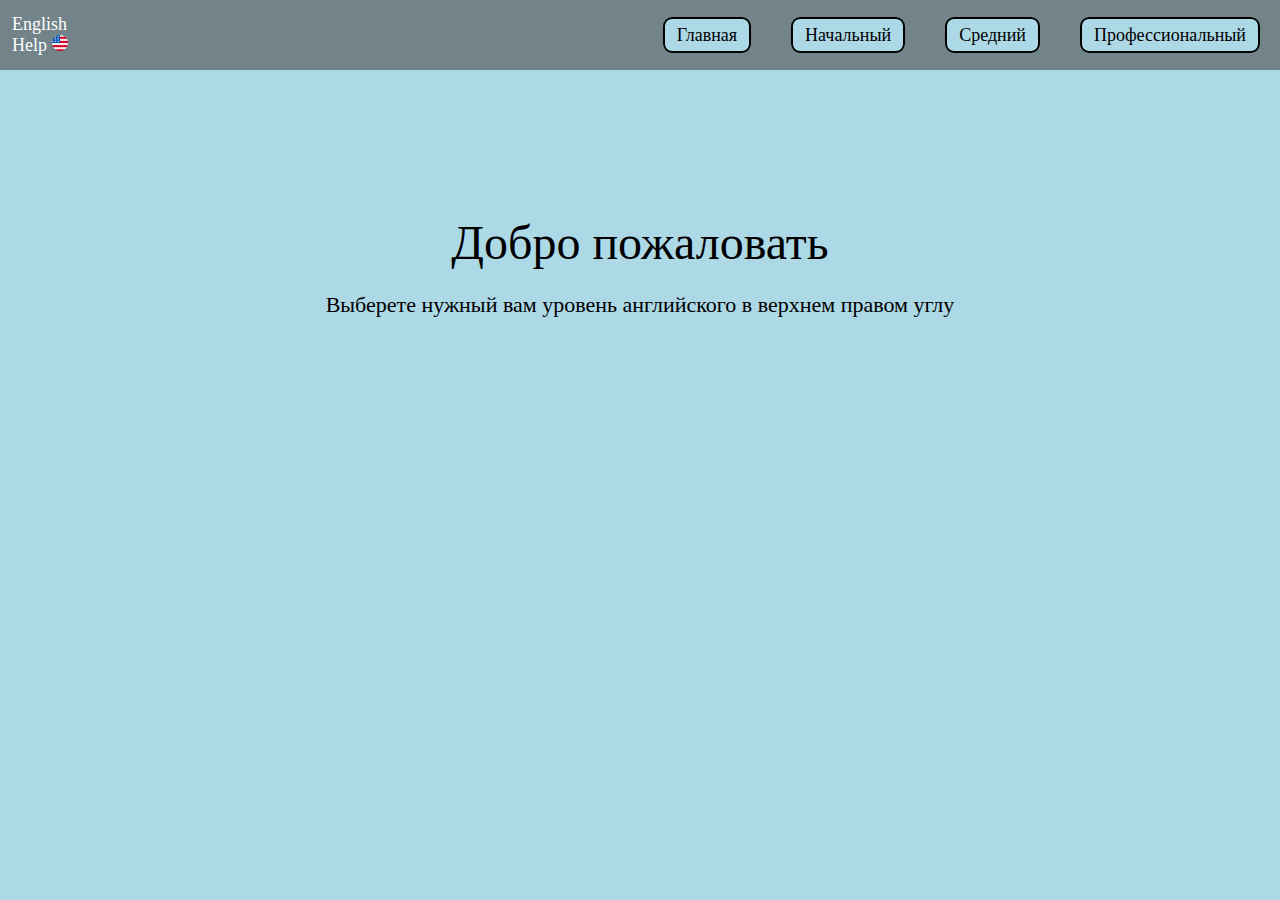
<file: index.html>
<!DOCTYPE html>
<html>
<head>
    <meta charset="UTF-8">
    <title>English Help</title>
    <link rel="stylesheet" href="CSS/english1.css">
    <link href="https://fonts.cdnfonts.com/css/open-sans" rel="stylesheet">
    <link rel="shortcut icon" href="photo/america.png">
</head>
<body>
    <div class="header">
        <header>
            <div class="text">English<br>Help <img src="photo/favicon-16x16.png"></div>
            <ul>
                <li><a href="english1.html" class="active">Главная</a></li>
                <li><a href="english2.html" class="active">Начальный</a></li>
                <li><a href="english3.html" class="active">Средний</a></li>
                <li><a href="english4.html" class="active">Профессиональный</a></li>
            </ul>
        </header>
    </div>  
    <h1><div class="work">Добро пожаловать</div>
    <p> Выберете нужный вам уровень английского в верхнем правом углу</p>
</body>
</html>
</file>
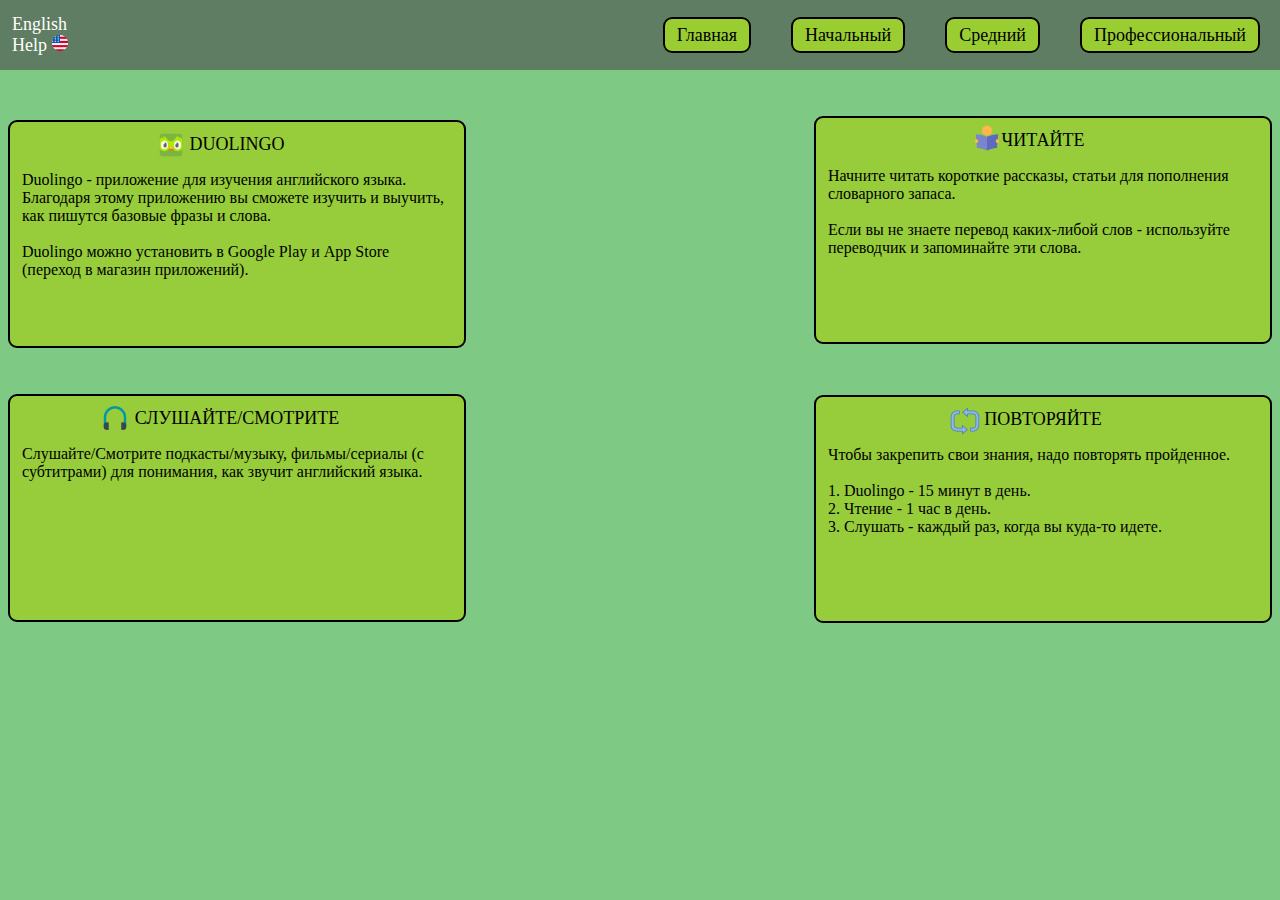
<file: english2.html>
<!DOCTYPE html>
<html>
<head>
    <meta charset="UTF-8" />
    <title>Начальный уровень</title>
    <link rel="stylesheet" href="CSS/english2.css">
    <link href="https://fonts.cdnfonts.com/css/open-sans" rel="stylesheet">
    <link rel="shortcut icon" href="photo/america.png">
</head>
<body>
    <div class="header">
        <header>
            <div class="text">English<br>Help <img src="photo/favicon-16x16.png"></div>
            <ul>
                <li><a href="english1.html" class="active">Главная</a></li>
                <li><a href="english2.html" class="active">Начальный</a></li>
                <li><a href="english3.html" class="active">Средний</a></li>
                <li><a href="english4.html" class="active">Профессиональный</a></li>
            </ul>
        </header>
    </div>
    <div class="box1"><div class="center1"><span class="one"><img src="photo/duolingo.png"></span> DUOLINGO</div><p>
        Duolingo - приложение для изучения английского языка. Благодаря этому приложению вы сможете изучить и выучить, как пишутся базовые фразы и слова.<br><br>Duolingo можно установить в <a href="https://play.google.com/store/apps/details?id=com.duolingo&hl=ru&gl=US" class="google"> Google Play</a> и <a href="https://apps.apple.com/ru/app/duolingo/id570060128" class="apple"> App Store</a> (переход в магазин приложений).</p></div>
    <div class="box2"><div class="center2"><span class="two"><img src="photo/read.png"></span> ЧИТАЙТЕ</div><p>
        Начните читать короткие рассказы, статьи для пополнения словарного запаса.<br><br>Если вы не знаете перевод каких-либой слов - используйте переводчик и запоминайте эти слова.<br></p></div>
    <div class="box3"><div class="center3"><span class="three"><img src="photo/headphones.png"></span> СЛУШАЙТЕ/СМОТРИТЕ</div><p>
            Слушайте/Смотрите подкасты/музыку, фильмы/сериалы (с субтитрами) для понимания, как звучит английский языка.</div></p>
    <div class="box4"><div class="center4"><span class="four"><img src="photo/rep.png"></span> ПОВТОРЯЙТЕ</div><p>
            Чтобы закрепить свои знания, надо повторять пройденное.<br><br>1. Duolingo - 15 минут в день.<br>2. Чтение - 1 час в день.<br>3. Слушать - каждый раз, когда вы куда-то идете.</div></p>
</body>
</html
</file>
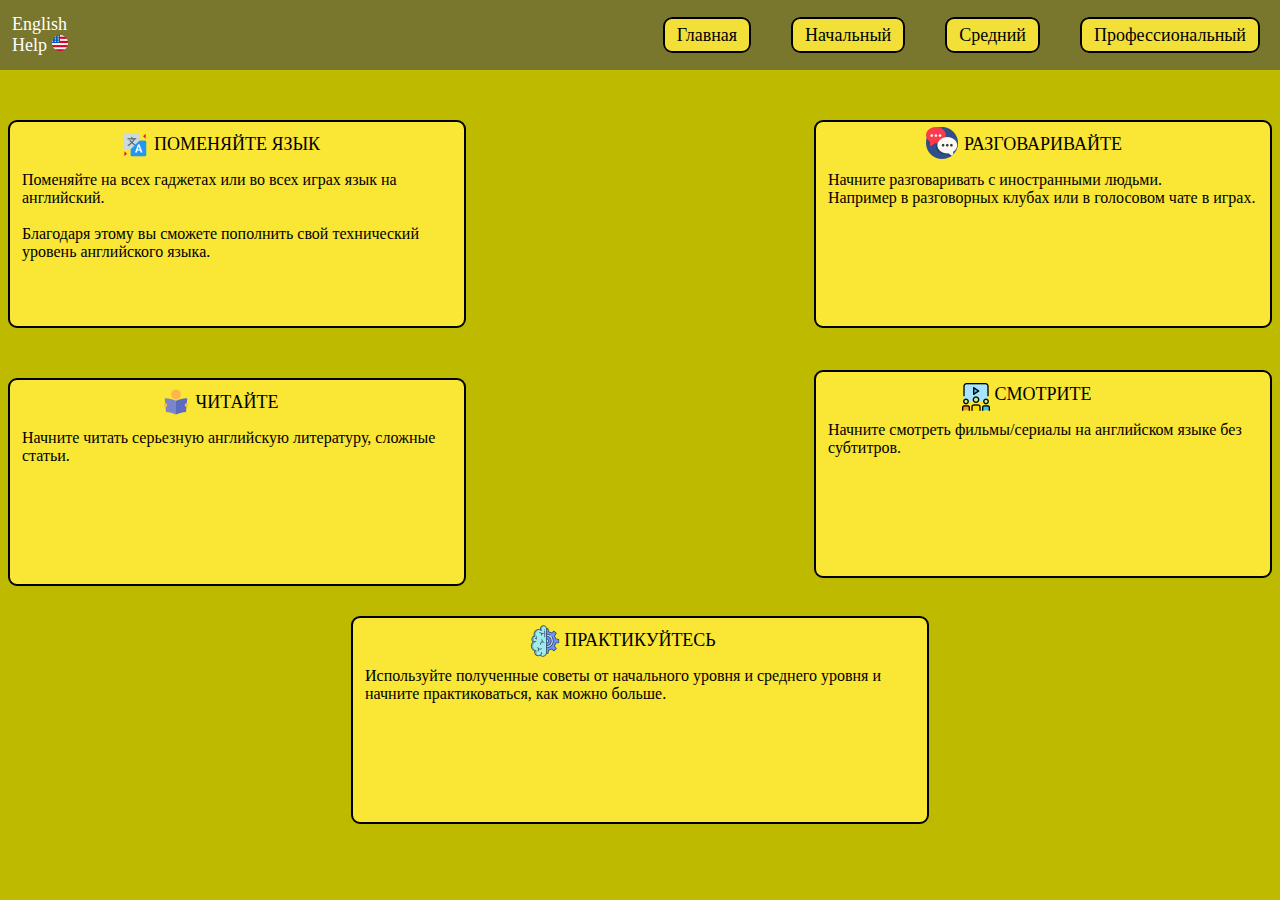
<file: english3.html>
<!DOCTYPE html>
<html>
<head>
    <meta charset="UTF-8" />
    <title>Средний уровень</title>
    <link rel="stylesheet" href="CSS/english3.css">
    <link href="https://fonts.cdnfonts.com/css/open-sans" rel="stylesheet">
    <link rel="shortcut icon" href="photo/america.png">
</head>
<body>
    <div class="header">
        <header>
            <div class="text">English<br>Help <img src="photo/favicon-16x16.png"></div>
            <ul>
                <li><a href="english1.html" class="active">Главная</a></li>
                <li><a href="english2.html" class="active">Начальный</a></li>
                <li><a href="english3.html" class="active">Средний</a></li>
                <li><a href="english4.html" class="active">Профессиональный</a></li>
            </ul>
        </header>
    </div>  
    <div class="box1"><div class="center1"><span class="one"><img src="photo/language.png"></span> ПОМЕНЯЙТЕ ЯЗЫК</div><p>
        Поменяйте на всех гаджетах или во всех играх язык на английский.<br><br>Благодаря этому вы сможете пополнить свой технический уровень английского языка.</p></div>
    <div class="box2"><div class="center2"><span class="two"><img src="photo/talk.png"></span> РАЗГОВАРИВАЙТЕ</div><p>
            Начните разговаривать с иностранными людьми.<br>Например в разговорных клубах или в голосовом чате в играх. </p></div>
    <div class="box3"><div class="center3"><span class="three"><img src="photo/read.png"></span> ЧИТАЙТЕ</div><p>
        Начните читать серьезную английскую литературу, сложные статьи. </p></div>
    <div class="box4"><div class="center4"><span class="four"><img src="photo/look.png"></span> СМОТРИТЕ</div><p>
           Начните смотреть фильмы/сериалы на английском языке без субтитров. </p></div>
    <div class="box5"><div class="center5"><span class="five"><img src="photo/practice.png"></span> ПРАКТИКУЙТЕСЬ</div><p>
           Используйте полученные советы от начального уровня и среднего уровня и начните практиковаться, как можно больше. </p></div>
    </body>
    </html>
</body>
</html>
</file>
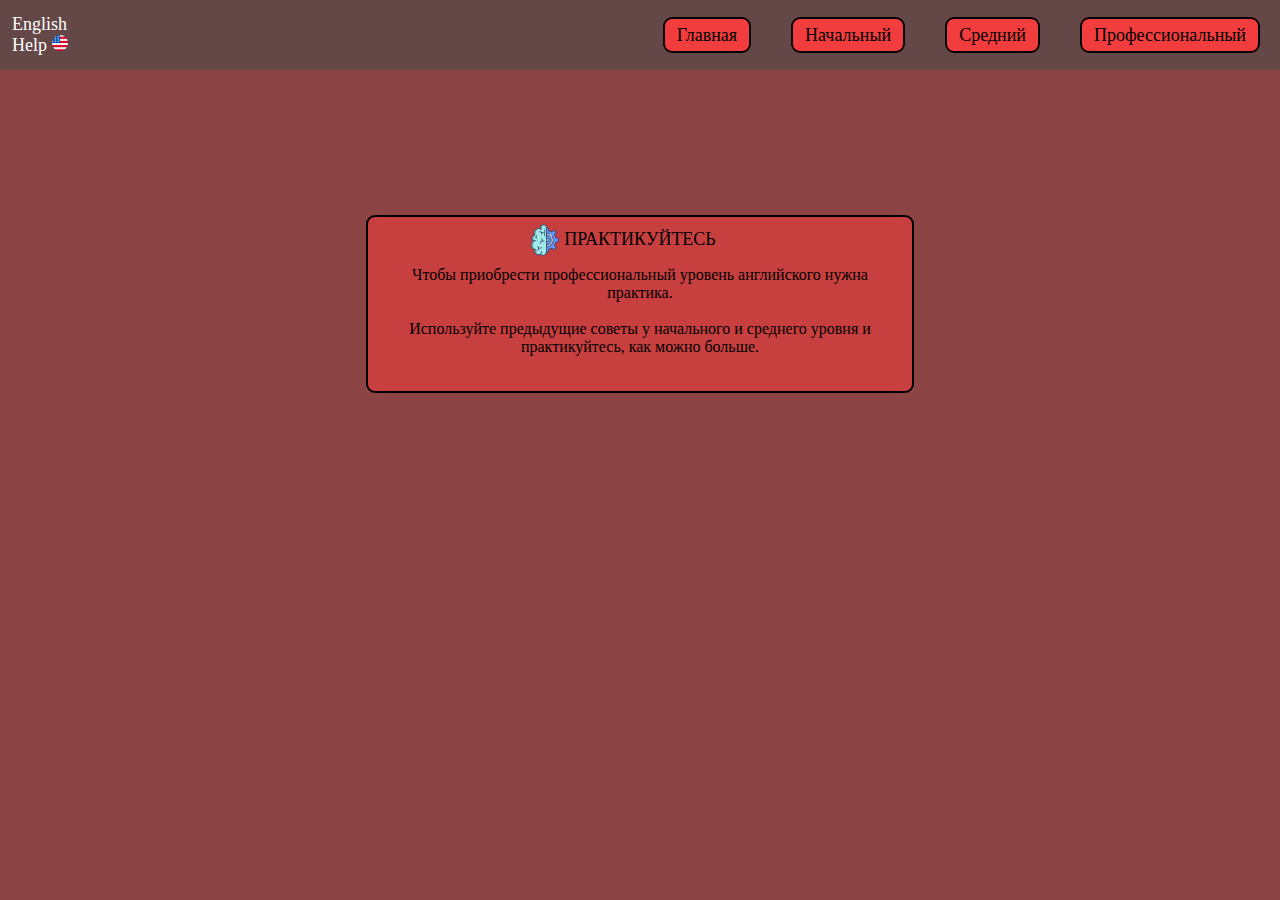
<file: english4.html>
<!DOCTYPE html>
<html>
<head>
    <meta charset="UTF-8" />
    <title>Профессиональный уровень</title>
    <link rel="stylesheet" href="CSS/english4.css">
    <link href="https://fonts.cdnfonts.com/css/open-sans" rel="stylesheet">
    <link rel="shortcut icon" href="photo/america.png">
</head>
<body>
    <div class="header">
        <header>
            <div class="text">English<br>Help <img src="photo/favicon-16x16.png"></div>
            <ul>
                <li><a href="english1.html" class="active">Главная</a></li>
                <li><a href="english2.html" class="active">Начальный</a></li>
                <li><a href="english3.html" class="active">Средний</a></li>
                <li><a href="english4.html" class="active">Профессиональный</a></li>
            </ul>
        </header>
    </div>  
        <div class="box3"><div class="center3"><span class="one"><img src="photo/practice.png"></span>ПРАКТИКУЙТЕСЬ</div><p>
            Чтобы приобрести профессиональный уровень английского нужна практика.<br><br>Используйте предыдущие советы у начального и среднего уровня и практикуйтесь, как можно больше. </div></p>
</body>
</html>
</body>
</html>
</file>
<file: CSS/english1.css>
html{
    background-color: #add8e6;
}
header{
    position: absolute;
    top: 0;
    left: 0;
    width: 100%;
    height: 70px;
    display: flex;
    justify-content: space-between;
    align-items: center;
    background-color: rgba(75,75,75, 0.60);
}
header ul{
    display: flex;
    align-items: center;
    justify-content: center;
}
header li{
    list-style: none;
    padding: 20px;
}
header a{
    text-decoration: none;
    font-size: 18px;
    font-family: 'Open Sans';
    padding: 6px 12px;
    color: black;
    border-radius: 9px;
    border: solid;
    border-width: 2px;
}
header a:hover{
    background-color: white;
}
a.active{
    background-color: #add8e6;
}
.text{
    font-size: 18px;
    font-family: 'Open Sans';
    margin-left: 12px;
    color: white;
}
h1{
    text-align: center;
    margin-top: 230px;
    font-family: 'Open Sans';
    font-size: 48px;
    font-weight: normal;
    margin: auto;
    margin-top: 17%;
}
p{
    text-align: center;
    font-family: 'Open Sans';
    font-size: 22px;
}
</file>
<file: CSS/english2.css>
html{
    background-color: rgba(14, 153, 25, 0.533);
}
header{
    position: absolute;
    top: 0;
    left: 0;
    width: 100%;
    height: 70px;
    display: flex;
    justify-content: space-between;
    align-items: center;
    background-color: rgba(75,75,75, 0.60);
}
header ul{
    display: flex;
    align-items: center;
    justify-content: center;
}
header li{
    list-style: none;
    padding: 20px;
}
header a{
    text-decoration: none;
    font-size: 18px;
    font-family: 'Open Sans';
    padding: 6px 12px;
    color: black;
    border-radius: 9px;
    border: solid;
    border-width: 2px;
}
header a:hover{
    background-color: white;
}
a.active{
    background-color: #9acd32;
}
.text{
        font-size: 18px;
        font-family: 'Open Sans';
        margin-left: 12px;
        color: white;
}
p{
    font-size: 16px;
    font-family: 'Open Sans';
}
.box1{
    border-radius: 9px;
    border: solid;
    border-width: 2px;
    background-color: rgba(154, 205, 50, 0.90);
    padding: 12px 12px;
    margin-top: 120px;
    height: 200px;
    width: 430px ;
    margin-right: auto;
}
.center1{
    text-align: center;
    font-size: 18px;
    font-family: 'Open Sans';
}
.box2{
    border-radius: 9px;
    border: solid;
    border-width: 2px;
    background-color: rgba(154, 205, 50, 0.90);
    padding: 12px 12px;
    height: 200px;
    width: 430px ;
    margin-left: auto;
    margin-top: -232px;
    
}
.center2{
    text-align: center;
    font-size: 18px;
    font-family: 'Open Sans';
}
.box3{
    border-radius: 9px;
    border: solid;
    border-width: 2px;
    background-color: rgba(154, 205, 50, 0.90);
    padding: 12px 12px;
    margin-top: 50px;
    height: 200px;
    width: 430px ;
    margin-right: auto;
}
.center3{
    text-align: center;
    font-size: 18px;
    font-family: 'Open Sans';
}
.box4{
    border-radius: 9px;
    border: solid;
    border-width: 2px;
    background-color: rgba(154, 205, 50, 0.90);
    padding: 12px 12px;
    margin-top: 120px;
    height: 200px;
    width: 430px;
    margin-left: auto;
    margin-top: -243px;
}
.center4{
    text-align: center;
    font-size: 18px;
    font-family: 'Open Sans';
}
.apple{
    text-decoration: none;
    color: black;
}
.apple:hover{
    background-color: rgb(9, 213, 240);
    border-radius: 6px;
    border: solid;
}
.google{
    text-decoration: none;
    color: black;
}
.google:hover{
    background-color: rgb(9, 240, 105);
    border-radius: 6px;
    border: solid;
}
.one{
    position:absolute;
    top: 130px;
    margin-left: -34px;
}
.four{
    position:absolute;
    margin-left: -34px;
    margin-top: -3px;
}
.two{
    position:absolute;
    margin-left: -30px;
    margin-top: -7px;  
}
.three{
    position:absolute;
    margin-left: -35px;
    margin-top: -5px;   
}
</file>
<file: CSS/english3.css>
html{
    background-color: #bdba00;
}
header{
    position: absolute;
    top: 0;
    left: 0;
    width: 100%;
    height: 70px;
    display: flex;
    justify-content: space-between;
    align-items: center;
    background-color: rgba(75,75,75, 0.60);
}
header ul{
    display: flex;
    align-items: center;
    justify-content: center;
}
header li{
    list-style: none;
    padding: 20px;
}
header a{
    text-decoration: none;
    font-size: 18px;
    font-family: 'Open Sans';
    padding: 6px 12px;
    color: black;
    border-radius: 9px;
    border: solid;
    border-width: 2px;
}
header a:hover{
    background-color: white;
}
a.active{
    background-color: #ffeb3be6;
}
.text{
        font-size: 18px;
        font-family: 'Open Sans';
        margin-left: 12px;
        color: white;
}
p{
    font-size: 16px;
    font-family: 'Open Sans';
}
.box1{
    border-radius: 9px;
    border: solid;
    border-width: 2px;
    background-color: rgba(255, 235, 59, 0.90);
    padding: 12px 12px;
    margin-top: 120px;
    height: 180px;
    width: 430px ;
    margin-right: auto;
}
.center1{
    text-align: center;
    font-size: 18px;
    font-family: 'Open Sans';
}
.box2{
    border-radius: 9px;
    border: solid;
    border-width: 2px;
    background-color: rgba(255, 235, 59, 0.90);
    padding: 12px 12px;
    height: 180px;
    width: 430px ;
    margin-left: auto;
    margin-top: -208px;  
}
.box3{
    border-radius: 9px;
    border: solid;
    border-width: 2px;
    background-color: rgba(255, 235, 59, 0.90);
    padding: 12px 12px;
    margin-top: 50px;
    height: 180px;
    width: 430px ;
    margin-right: auto;
}
.center3{
    text-align: center;
    font-size: 18px;
    font-family: 'Open Sans';
}
.center2{
    text-align: center;
    font-size: 18px;
    font-family: 'Open Sans';
}
.box4{
    border-radius: 9px;
    border: solid;
    border-width: 2px;
    background-color: rgba(255, 235, 59, 0.90);
    padding: 12px 12px;
    margin-top: 50px;
    height: 180px;
    width: 430px ;
    margin-left: auto;
    margin-top: -216px;  
}
.center4{
    text-align: center;
    font-size: 18px;
    font-family: 'Open Sans';
}
.box5{
    border-radius: 9px;
    border: solid;
    border-width: 2px;
    background-color: rgba(255, 235, 59, 0.9);
    padding: 12px 12px;
    height: 180px;
    width: 550px ;
    margin: auto;
    margin-top: 3%;
}
.center5{
    text-align: center;
    font-size: 18px;
    font-family: 'Open Sans';
}
.one{
    position:absolute;
    top: 130px;
    margin-left: -34px;
}
.four{
    position:absolute;
    margin-left: -34px;
    margin-top: -3px;
}
.two{
    position:absolute;
    margin-left: -38px;
    margin-top: -7px;  
}
.three{
    position:absolute;
    margin-left: -35px;
    margin-top: -5px;   
}
.five{
    position:absolute;
    margin-left: -35px;
    margin-top: -5px; 
}
</file>
<file: CSS/english4.css>
html{
    background-color: #8b4343;
}
header{
    position: absolute;
    top: 0;
    left: 0;
    width: 100%;
    height: 70px;
    display: flex;
    justify-content: space-between;
    align-items: center;
    background-color: rgba(75,75,75, 0.60);
}
header ul{
    display: flex;
    align-items: center;
    justify-content: center;
}
header li{
    list-style: none;
    padding: 20px;
}
header a{
    text-decoration: none;
    font-size: 18px;
    font-family: 'Open Sans';
    padding: 6px 12px;
    color: black;
    border-radius: 9px;
    border: solid;
    border-width: 2px;
}
header a:hover{
    background-color: white;
}
a.active{
    background-color: rgb(241, 61, 61);
}
.text{
    font-size: 18px;
    font-family: 'Open Sans';
    margin-left: 12px;
    color: white;
}
p{
    text-align: center;
    font-family: 'Open Sans';
    font-size: 16px;
}
.box3{
    border-radius: 9px;
    border: solid;
    border-width: 2px;
    background-color: rgba(241, 61, 61, 0.6);
    padding: 12px 12px;
    height: 150px;
    width: 520px ;
    margin: auto;
    margin-top: 17%;
}
.center3{
    text-align: center;
    font-size: 18px;
    font-family: 'Open Sans';
}
.one{
    position:absolute;
    margin-left: -35px;
    margin-top: -5px; 
}
</file>
